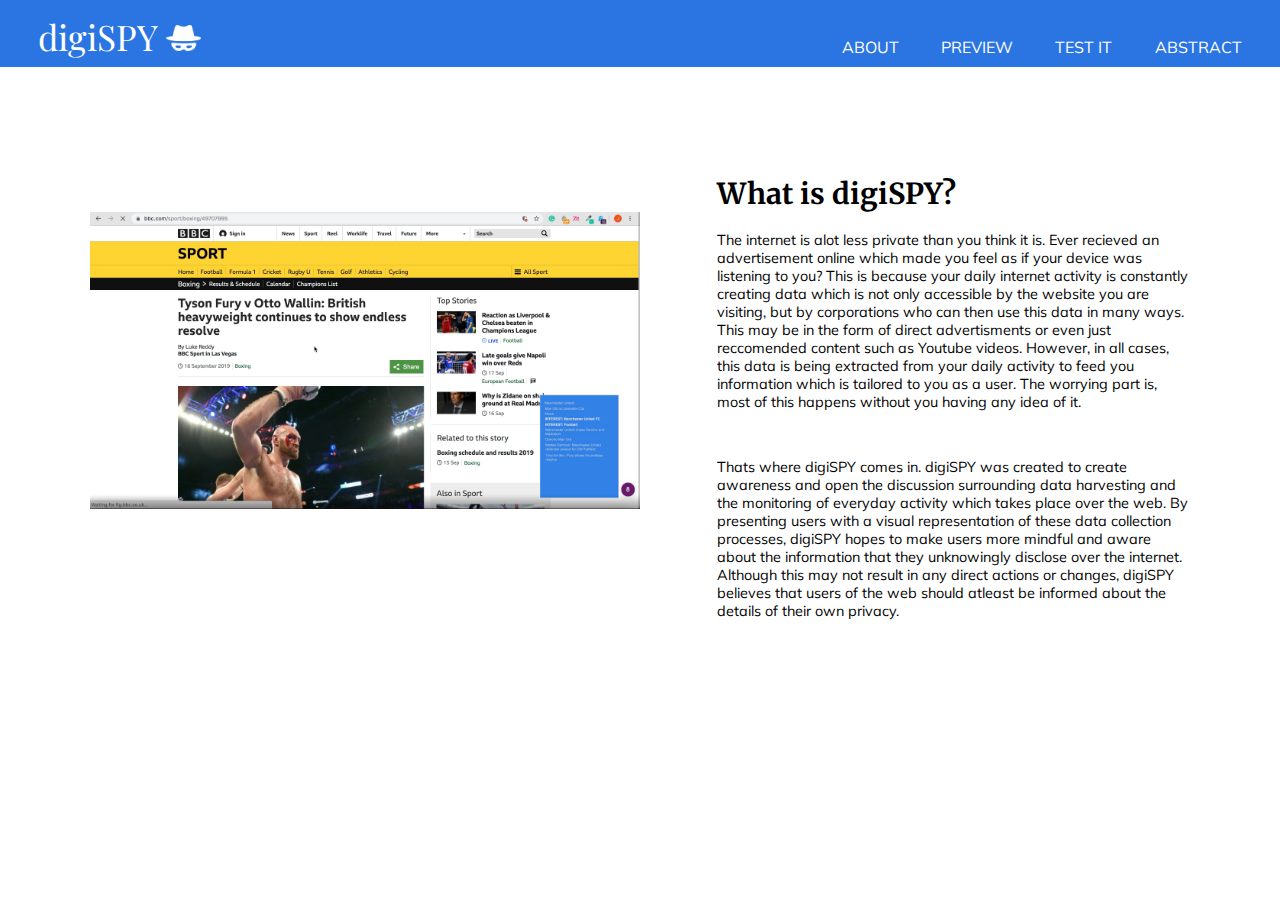
<file: about.html>
<html>
<head>
<link rel= 'stylesheet' href='./style.css'/>
<link href="https://fonts.googleapis.com/css?family=Playfair+Display&display=swap" rel="stylesheet">
<link href="https://fonts.googleapis.com/css?family=Merriweather&display=swap" rel="stylesheet">
<link href="https://fonts.googleapis.com/css?family=Muli&display=swap" rel="stylesheet">

<script src='main.js'></script>
</head>

<body>
<div class='navbar'>
<div class='logo'>
  <a href="./index.html" id='name'> digiSPY </a>
  <img id='logosmall' src="./images/ispy.png">
  </div>
  <nav>
  <a href= './about.html'> ABOUT </a>
  <a href="./preview.html"> PREVIEW </a>
  <a href= "./test.html"> TEST IT </a>
  <a href= './abstract.html'> ABSTRACT </a>
</nav>
</div>

<div class='title'>
<div class= 'aboutus'>
<img id='snap' src="./images/snapshot.png" align= 'left'>

<h1 id='che'> What is digiSPY? </h1>
<p> The internet is alot less private than you think it is. Ever recieved an advertisement online which made you feel as if your device was listening to you? This is because your daily internet activity is constantly creating data which is not only accessible by the website you are visiting, but by corporations who can then use this data in many ways. This may be in the form of direct advertisments or even just reccomended content such as Youtube videos. However, in all cases, this data is being extracted from your daily activity to feed you information which is tailored to you as a user. The worrying part is, most of this happens without you having any idea of it.
</p>
<br>
<p> Thats where digiSPY comes in. digiSPY was created to create awareness and open the discussion surrounding data harvesting and the monitoring of everyday activity which takes place over the web. By presenting users with a visual representation of these data collection processes, digiSPY hopes to make users more mindful and aware about the information that they unknowingly disclose over the internet. Although this may not result in any direct actions or changes, digiSPY believes that users of the web should atleast be informed about the details of their own privacy.  </p>
</div>

</div>

</body>
</html>
</file>
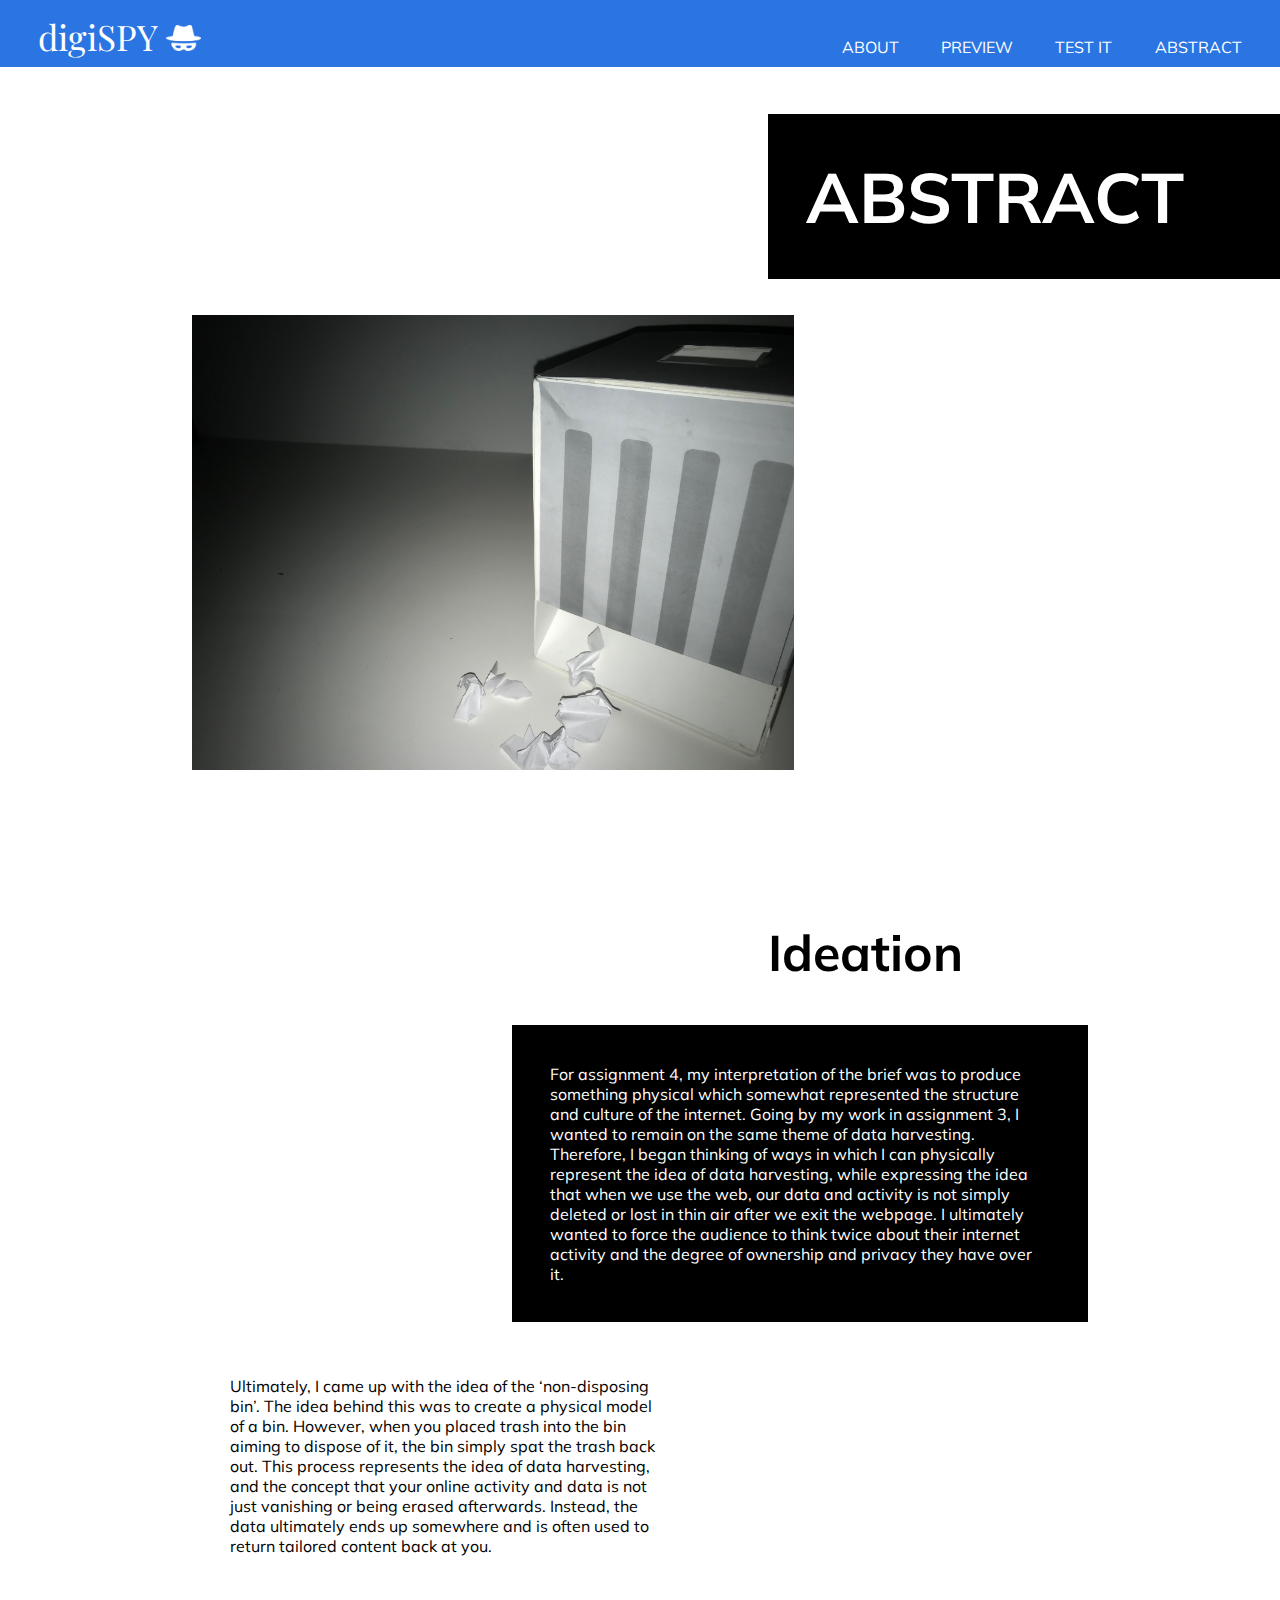
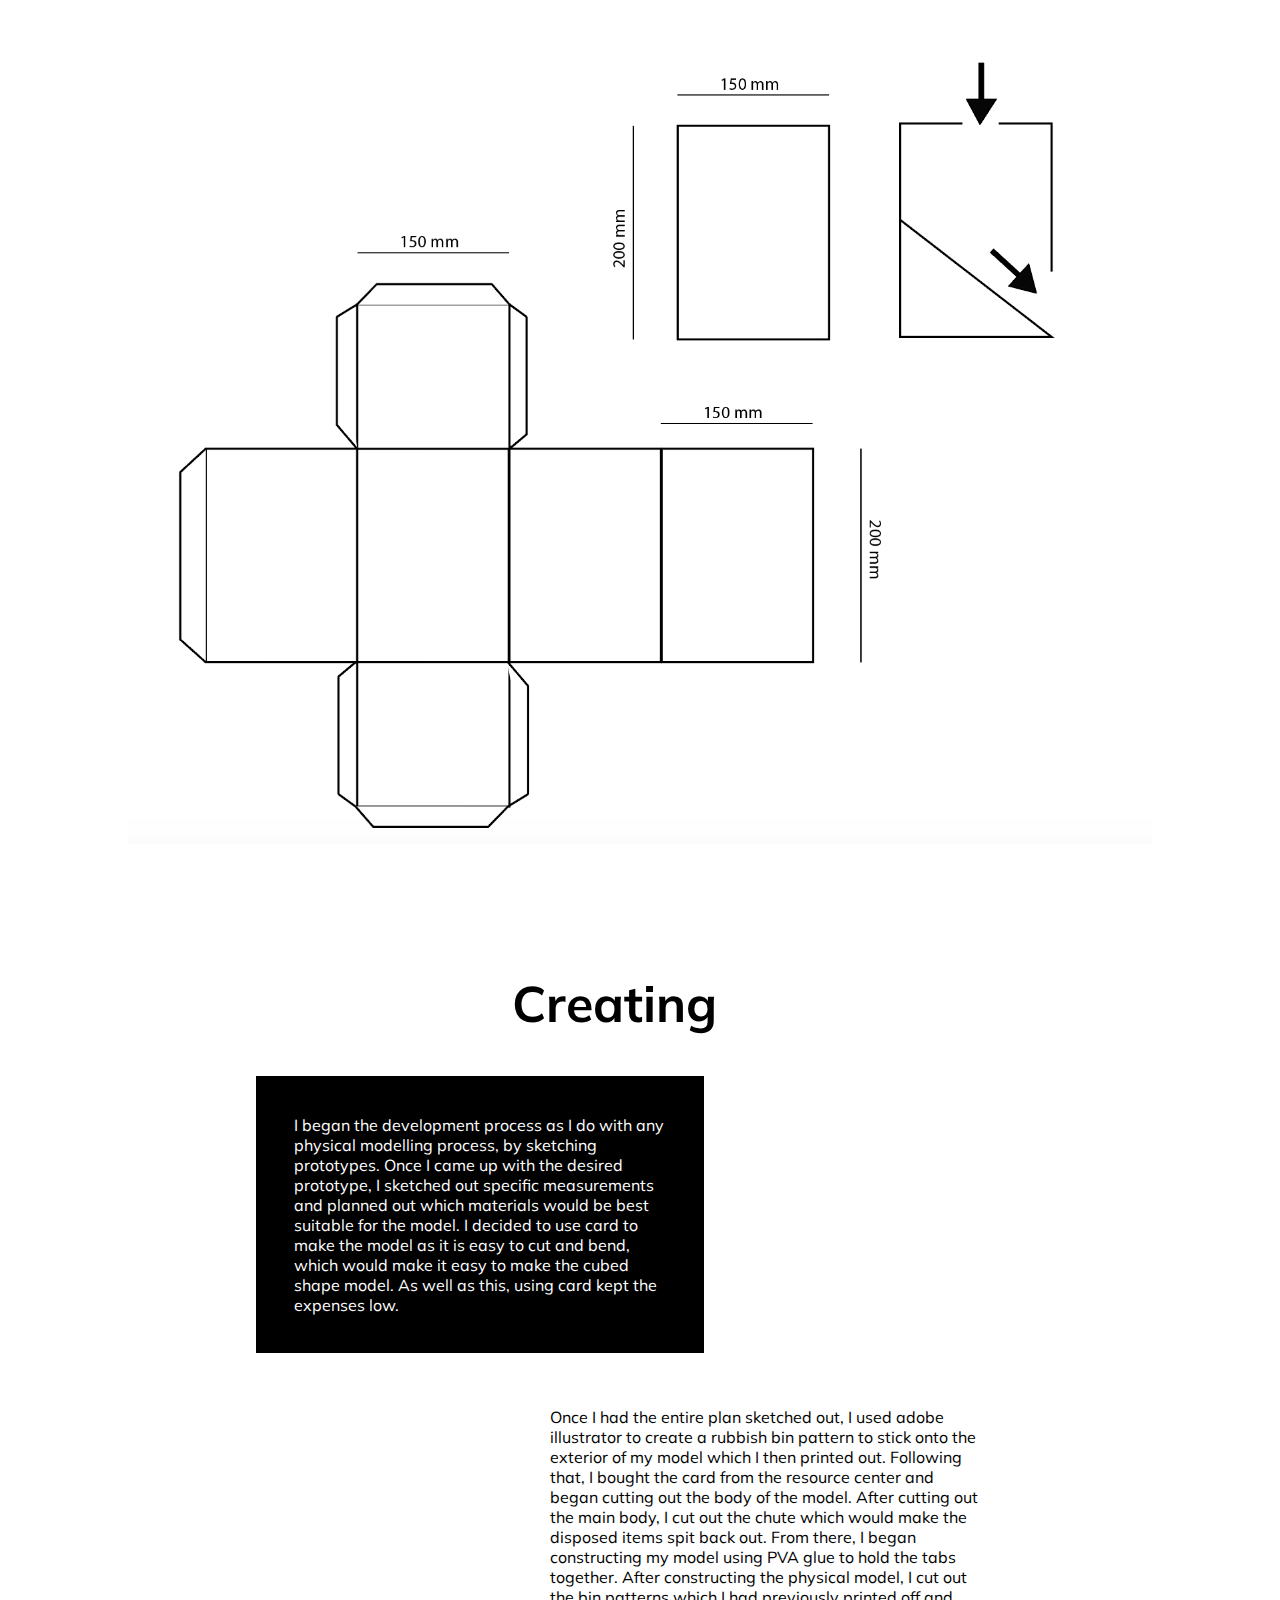
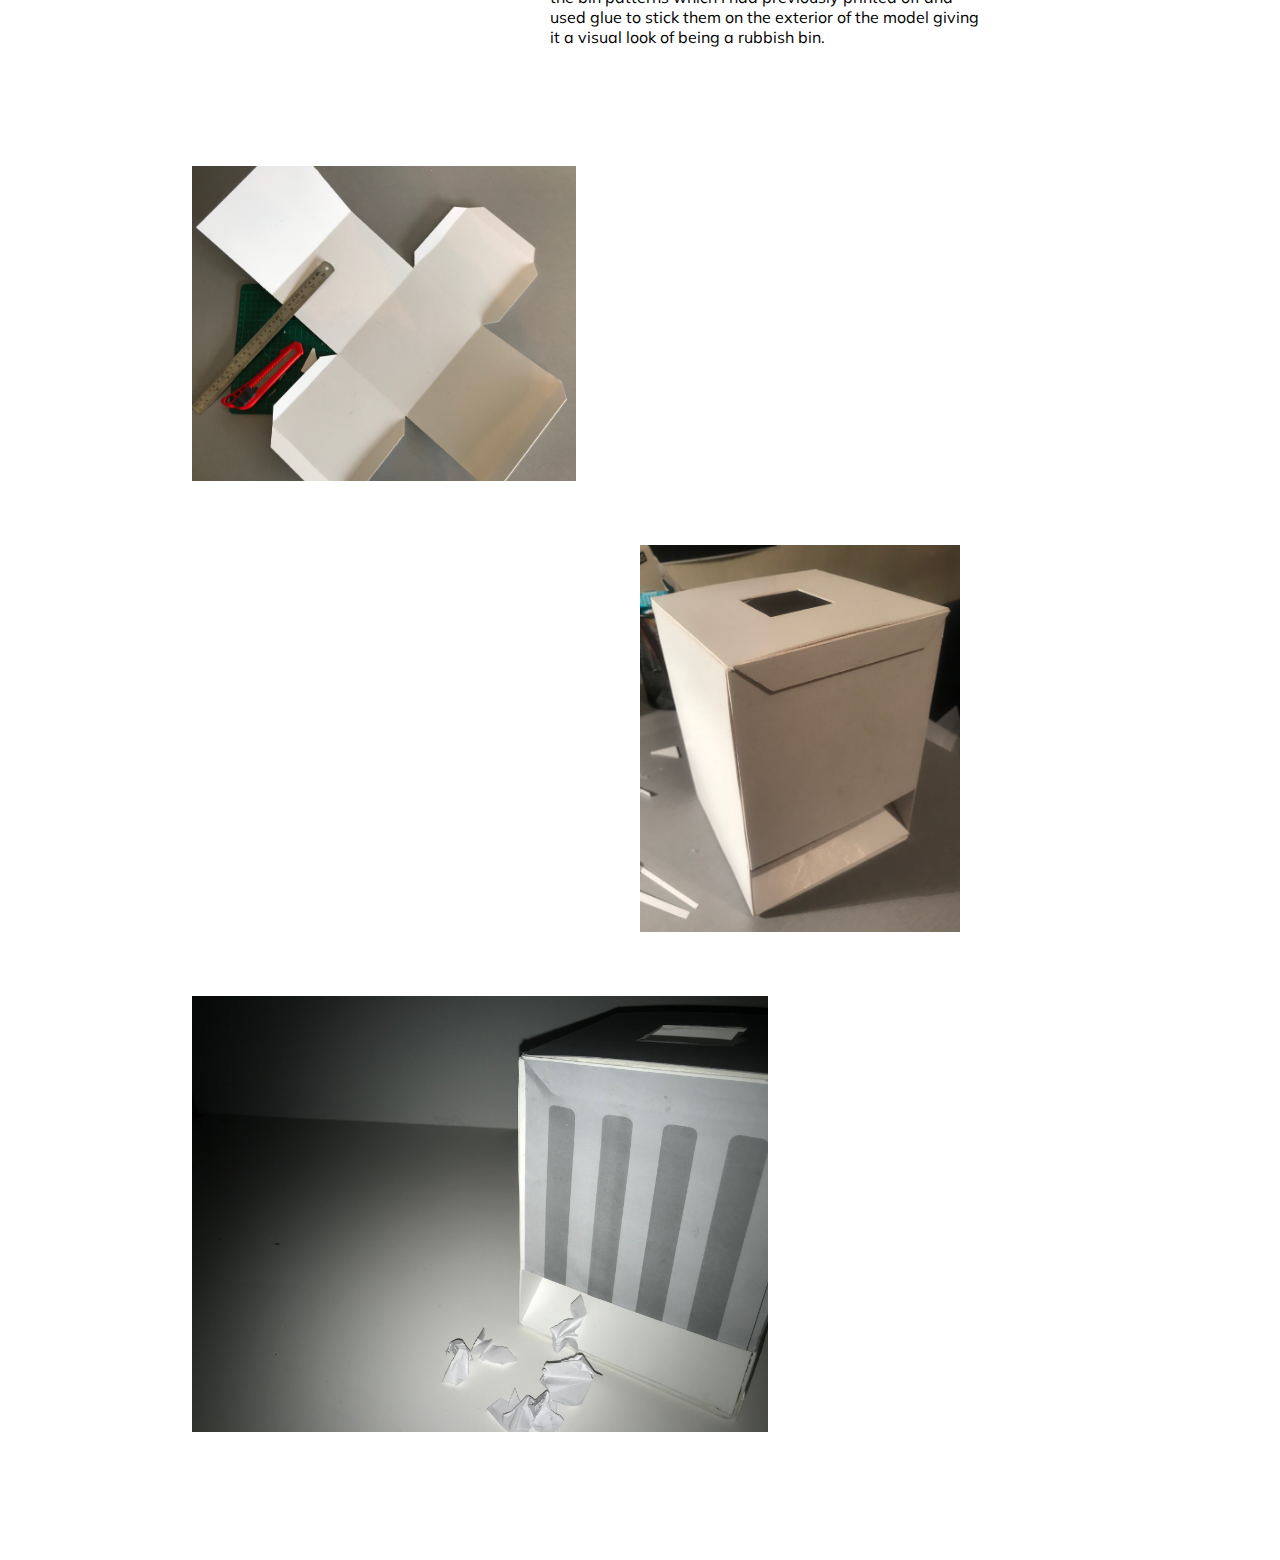
<file: abstract.html>
<html>
<head>
<link rel= 'stylesheet' href='./style.css'/>
<link href="https://fonts.googleapis.com/css?family=Playfair+Display&display=swap" rel="stylesheet">
<link href="https://fonts.googleapis.com/css?family=Merriweather&display=swap" rel="stylesheet">
<link href="https://fonts.googleapis.com/css?family=Muli&display=swap" rel="stylesheet">

<script src='main.js'></script>
</head>

<body>
<div class='navbar'>
<div class='logo'>
  <a href="./index.html" id='name'> digiSPY </a>
  <img id='logosmall' src="./images/ispy.png">
  </div>
  <nav>
  <a href= './about.html'> ABOUT </a>
  <a href="./preview.html"> PREVIEW </a>
  <a href= "./test.html"> TEST IT </a>
  <a href= './abstract.html'> ABSTRACT </a>
</nav>
</div>

<div class='coverpage'>
<h1 id='abstracttitle'> ABSTRACT </h1>
<img id='bin1' src="./images/model1.jpg">
</div>
<div class='documentation'>
<h2 id='title1'> Ideation </h2>
<p id= 'para1'>
For assignment 4, my interpretation of the brief was to produce something physical which somewhat represented the structure and culture of the internet. Going by my work in assignment 3, I wanted to remain on the same theme of data harvesting. Therefore, I began thinking of ways in which I can physically represent the idea of data harvesting, while expressing the idea that when we use the web, our data and activity is not simply deleted or lost in thin air after we exit the webpage. I ultimately wanted to force the audience to think twice about their internet activity and the degree of ownership and privacy they have over it.
 </p>
<p id='para2'> Ultimately, I came up with the idea of the ‘non-disposing bin’. The idea behind this was to create a physical model of a bin. However, when you placed trash into the bin aiming to dispose of it, the bin simply spat the trash back out. This process represents the idea of data harvesting, and the concept that your online activity and data is not just vanishing or being erased afterwards. Instead, the data ultimately ends up somewhere and is often used to return tailored content back at you. </p>
<img id='plan' src="./images/plans.png">
<h2 id='title2'> Creating </h2>
<p id='para3'> I began the development process as I do with any physical modelling process, by sketching prototypes. Once I came up with the desired prototype, I sketched out specific measurements and planned out which materials would be best suitable for the model. I decided to use card to make the model as it is easy to cut and bend, which would make it easy to make the cubed shape model. As well as this, using card kept the expenses low.
</p>
<p id='para4'>
Once I had the entire plan sketched out, I used adobe illustrator to create a rubbish bin pattern to stick onto the exterior of my model which I then printed out. Following that, I bought the card from the resource center and began cutting out the body of the model. After cutting out the main body, I cut out the chute which would make the disposed items spit back out. From there, I began constructing my model using PVA glue to hold the tabs together. After constructing the physical model, I cut out the bin patterns which I had previously printed off and used glue to stick them on the exterior of the model giving it a visual look of being a rubbish bin.
</p>
<img id='build1' src="./images/build1.jpg">
<img id='build2' src="./images/build2.jpg">
<img id='build3' src="./images/model1.jpg">
</div>

</body>
</html>
</file>
<file: style.css>
body {
  padding: 0%;
  margin: 0%;
  font-family: 'Muli', sans-serif;
}


.navbar {
  display: flex;
  justify-content: space-between;
  padding-left: 3%;
  padding-right: 3%;
  padding-top: 1%;
  padding-bottom: 0.5%;
  background-color: #2b75e3;
}


.navbar a {

  text-decoration: none;
  color: white;
  padding-bottom: 1%;
}

#logosmall {
width: 7%;

}
#name {
  font-size: 220%;
font-family: 'Playfair Display', serif;
}

nav {
  min-width: 400px;
  display: flex;
  justify-content: space-between;
  padding-top: 2%;

}



.title {
  height: 89%;
  width: 100%;
  margin: 0%;
}

#wallpaper {
  width: 100%;
  height: 105%;
}

#infobox {
  background-color: #2b75e3;
  width: 13%;
  height: 30%;
  position: absolute;
  margin-left: 82%;
  margin-bottom: 1%;
  bottom: 2%;
  padding: 1.5%;
  color: white;
  line-height: 70%;
  text-align: left;
  font-family: 'Muli', sans-serif;

}



.test {
  height: 89%;
  width: 100%;
  padding-top: 4%;
  text-align: center;
  background-color: white;
  font-family: 'Merriweather', serif;
  font-size: 70%;;
}
#instructs {
  font-size: 140%;
}

 .pics {
padding-top: 4%;

}

.pics img {
  padding: 1%;
  height: 25%;
}


.row2 {
padding-right: 13%;

}

.aboutus {
  padding: 7%;
  font-family: 'Muli', sans-serif;
  font-size: 90%;
}

#che {
font-family: 'Merriweather', serif;
}


#examplevid {
margin-top: 2%;
margin-left: auto;
 margin-right: auto;
 display: block
}

#snap {
width: 50%;
padding-bottom: 10%;
margin-right: 7%;
padding-top: 5%;

}

#vidtitle {
font-family: 'Merriweather', serif;
text-align: center;
font-size: 150%;
padding-top: 3%;

}

.coverpage {
  height: 85%;
}

#abstracttitle {
  background-color: black;
  color: white;
  margin-left: 60%;
  font-size: 70px;
  padding: 3%;
  z-index: 1;

}

#bin1 {
  width: 47%;
  position: absolute;
  top: 35%;
  left: 15%;
  z-index: 0;

}

#title1 {
  margin-left: 60%;
  font-size: 50px;
}

#para1 {
  background-color: black;
  color: white;
  margin-left: 40%;
  margin-right: 15%;
  padding: 3%;
}

#para2 {
  margin-left: 15%;
  margin-right: 45%;
  padding: 3%;
}

#plan {
  width:80%;
  margin-left: 10%;
}

#title2 {
  margin-top: 10%;
  margin-left: 40%;
  font-size: 50px;
}

#para3 {
  background-color: black;
  color: white;
  margin-left: 20%;
  margin-right: 45%;
  padding: 3%;
}

#para4 {
  margin-left: 40%;
  margin-right: 20%;
  padding: 3%;
}

#build1 {
  width: 30%;
  margin-left: 15%;
  margin-top: 5%;
}

#build2{
  width: 25%;
  margin-left: 50%;
  margin-top: 5%;
}

#build3 {
  width: 45%;
  margin-left: 15%;
  margin-top: 5%;
  margin-bottom: 10%;
}
</file>
